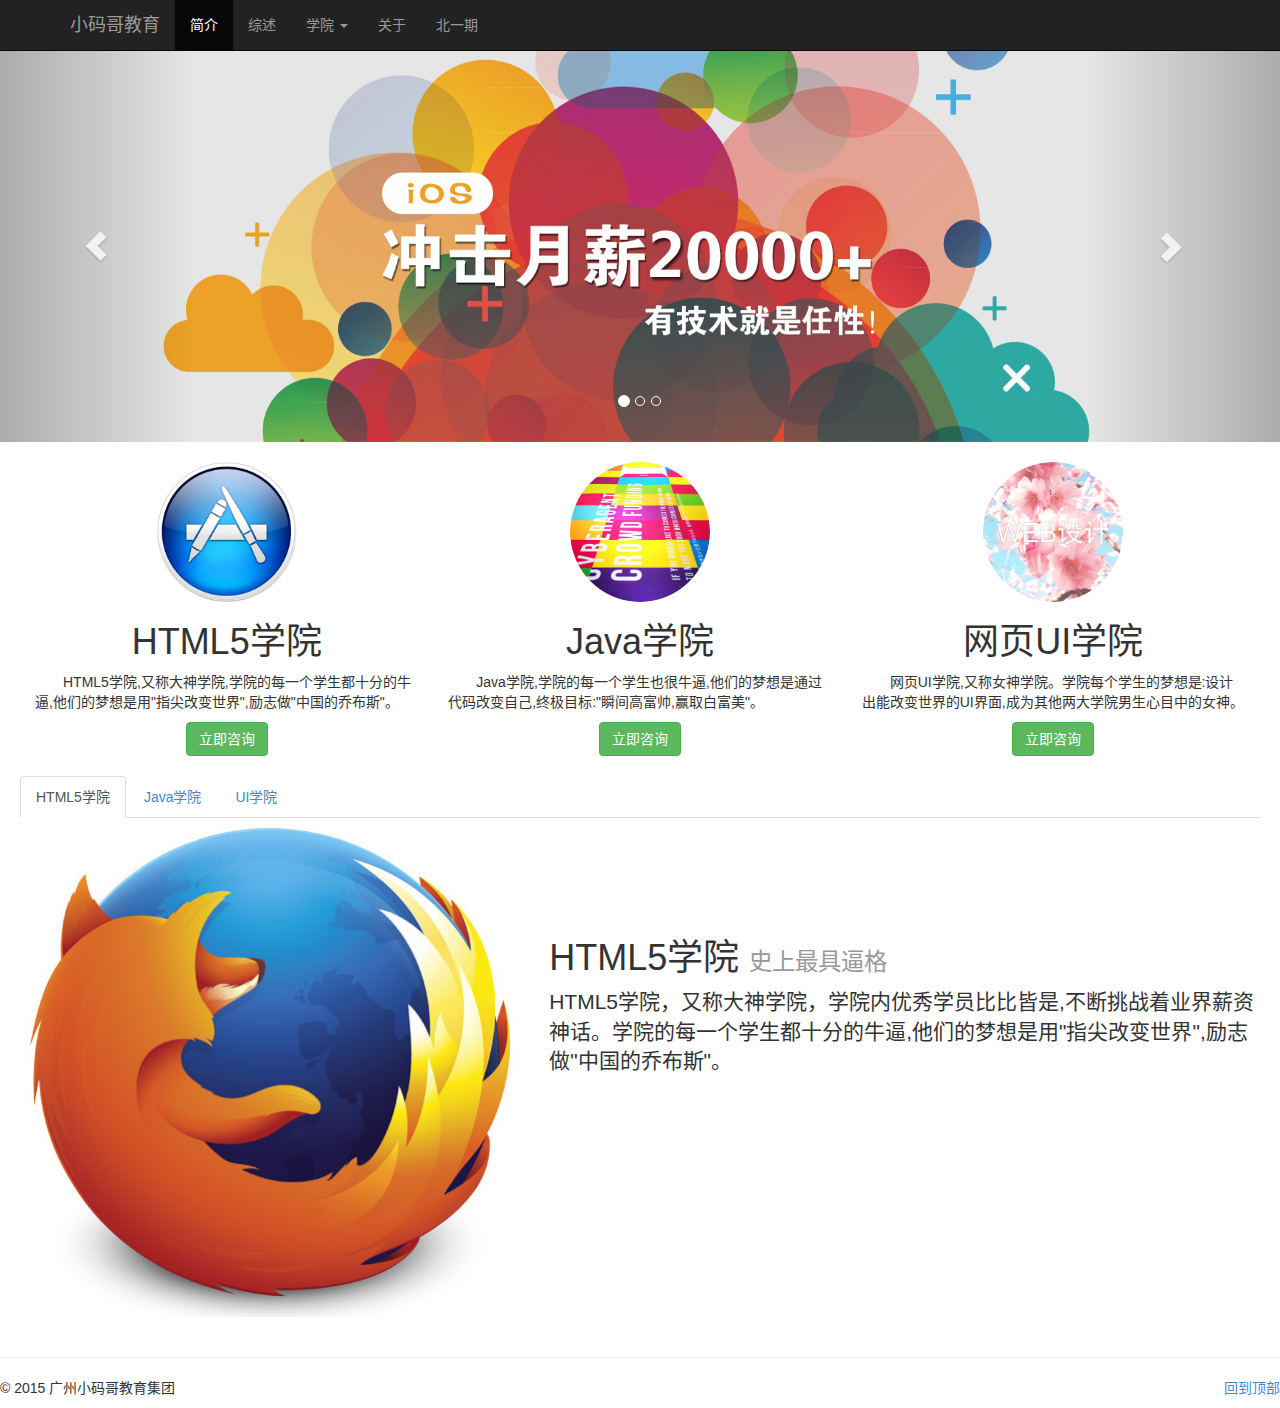
<file: 03-bootstrap/02-seeMyGo/index.html>
<!DOCTYPE html>
<html lang="zh-CN">
<head>
    <meta charset="utf-8">
    <meta http-equiv="X-UA-Compatible" content="IE=edge">
    <meta name="viewport" content="width=device-width, initial-scale=1">
    <title>小码哥教育</title>
    <link href="bootstrap/css/bootstrap.min.css" rel="stylesheet">
    <link rel="stylesheet" href="css/main.css">
</head>
<body>
   <!--导航-->
   <nav class="navbar navbar-default navbar-inverse navbar-fixed-top">
       <div class="container">
           <!-- Brand and toggle get grouped for better mobile display -->
           <div class="navbar-header">
               <button type="button" class="navbar-toggle collapsed" data-toggle="collapse" data-target="#bs-example-navbar-collapse-1" aria-expanded="false">
                   <span class="sr-only">Toggle navigation</span>
                   <span class="icon-bar"></span>
                   <span class="icon-bar"></span>
                   <span class="icon-bar"></span>
               </button>
               <a class="navbar-brand" href="#">小码哥教育</a>
           </div>

           <!-- Collect the nav links -->
           <div class="collapse navbar-collapse" id="bs-example-navbar-collapse-1">
               <ul class="nav navbar-nav">
                   <li class="active"><a href="#">简介 <span class="sr-only">(current)</span></a></li>
                   <li><a href="#">综述</a></li>
                   <li class="dropdown">
                       <a href="#" class="dropdown-toggle" data-toggle="dropdown" role="button" aria-haspopup="true" aria-expanded="false">学院 <span class="caret"></span></a>
                       <ul class="dropdown-menu">
                           <li><a href="#">html5学院</a></li>
                           <li role="separator" class="divider"></li>
                           <li><a href="#">iOS学院</a></li>
                           <li role="separator" class="divider"></li>
                           <li><a href="#">Java学院</a></li>
                           <li role="separator" class="divider"></li>
                           <li><a href="#">UI学院</a></li>
                           <li role="separator" class="divider"></li>
                           <li><a href="#">c++学院</a></li>
                       </ul>
                   </li>
                   <li><a href="#">关于</a></li>
                   <li><a href="#">北一期</a></li>
               </ul>
           </div><!-- /.navbar-collapse -->
       </div><!-- /.container-fluid -->
   </nav>
   <!--焦点图-->
   <div id="carousel-example-generic" class="carousel slide" data-ride="carousel">
       <!-- Indicators -->
       <ol class="carousel-indicators">
           <li data-target="#carousel-example-generic" data-slide-to="0" class="active"></li>
           <li data-target="#carousel-example-generic" data-slide-to="1"></li>
           <li data-target="#carousel-example-generic" data-slide-to="2"></li>
       </ol>

       <!-- Wrapper for slides -->
       <div class="carousel-inner" role="listbox">
           <div class="item active">
               <img src="images/nav_01.jpg" alt="...">
           </div>
           <div class="item">
               <img src="images/nav_02.jpg" alt="...">
           </div>
           <div class="item">
               <img src="images/nav_03.jpg" alt="...">
           </div>
       </div>

       <!-- Controls -->
       <a class="left carousel-control" href="#carousel-example-generic" role="button" data-slide="prev">
           <span class="glyphicon glyphicon-chevron-left" aria-hidden="true"></span>
           <span class="sr-only">Previous</span>
       </a>
       <a class="right carousel-control" href="#carousel-example-generic" role="button" data-slide="next">
           <span class="glyphicon glyphicon-chevron-right" aria-hidden="true"></span>
           <span class="sr-only">Next</span>
       </a>
   </div>
   <!--内容部分-->
   <div id="main">
       <!--主要学院-->
       <div class="container-fluid">
           <div class="row">
               <div class="col-md-4 product">
                   <img src="images/apple.png" alt="" class="img-circle">
                   <h1>HTML5学院</h1>
                   <p>HTML5学院,又称大神学院,学院的每一个学生都十分的牛逼,他们的梦想是用"指尖改变世界",励志做"中国的乔布斯"。</p>
                   <button class="btn btn-success">立即咨询</button>
               </div>
               <div class="col-md-4 product">
                   <img src="images/java.png" alt="" class="img-circle">
                   <h1>Java学院</h1>
                   <p>Java学院,学院的每一个学生也很牛逼,他们的梦想是通过代码改变自己,终极目标:"瞬间高富帅,赢取白富美"。</p>
                   <button class="btn btn-success">立即咨询</button>
               </div>
               <div class="col-md-4 product">
                   <img src="images/web.png" alt="" class="img-circle">
                   <h1>网页UI学院</h1>
                   <p>网页UI学院,又称女神学院。学院每个学生的梦想是:设计出能改变世界的UI界面,成为其他两大学院男生心目中的女神。</p>
                   <button class="btn btn-success">立即咨询</button>
               </div>
           </div>
       </div>
       <!--标签页-->
       <div id="tab">
           <!-- Nav tabs -->
           <ul class="nav nav-tabs" role="tablist">
               <li role="presentation" class="active"><a href="#home" aria-controls="home" role="tab" data-toggle="tab">HTML5学院</a></li>
               <li role="presentation"><a href="#profile" aria-controls="profile" role="tab" data-toggle="tab">Java学院</a></li>
               <li role="presentation"><a href="#messages" aria-controls="messages" role="tab" data-toggle="tab">UI学院</a></li>
           </ul>
           <!-- Tab panes -->
           <div class="tab-content">
               <div role="tabpanel" class="tab-pane active" id="home">
                   <div class="row">
                       <div class="col-md-5">
                           <img src="images/firefox-logo.jpg" alt="" class="img-responsive">
                       </div>
                       <div class="col-md-7 edu">
                           <h1>HTML5学院 <small>史上最具逼格</small></h1>
                           <p class="lead">HTML5学院，又称大神学院，学院内优秀学员比比皆是,不断挑战着业界薪资神话。学院的每一个学生都十分的牛逼,他们的梦想是用"指尖改变世界",励志做"中国的乔布斯"。</p>
                       </div>
                   </div>
               </div>
               <div role="tabpanel" class="tab-pane" id="profile">
                   <div class="row">
                       <div class="col-md-7 edu">
                           <h1>Java学院 <small>史上最具实力</small></h1>
                           <p class="lead">Java学院,学院的每一个学生也很牛逼,他们的梦想是通过代码改变自己,终极目标:"瞬间高富帅,赢取白富美"。</p>
                       </div>
                       <div class="col-md-5">
                           <img src="images/safari-logo.jpg" alt="" class="img-responsive">
                       </div>
                   </div>
               </div>
               <div role="tabpanel" class="tab-pane" id="messages">
                   <div class="row">
                       <div class="col-md-5">
                           <img src="images/ie-logo.jpg" alt="" class="img-responsive">
                       </div>
                       <div class="col-md-7 edu">
                           <h1>HTML5学院 <small>史上最具逼格</small></h1>
                           <p class="lead">HTML5学院，又称大神学院，学院内优秀学员比比皆是,不断挑战着业界薪资神话。学院的每一个学生都十分的牛逼,他们的梦想是用"指尖改变世界",励志做"中国的乔布斯"。</p>
                       </div>
                   </div>
               </div>
           </div>
       </div>
   </div>
   <!--分割线-->
   <hr>
   <!--尾部-->
   <footer>
       <a href="#" class="pull-right">回到顶部</a>
       <p class="pull-left">© 2015 广州小码哥教育集团</p>
   </footer>




<script src="bootstrap/js/jquery-1.11.1.min.js"></script>
<script src="bootstrap/js/bootstrap.min.js"></script>
</body>
</html>
</file>
<file: 03-bootstrap/02-seeMyGo/css/main.css>
body{
    padding-top: 50px;
}

#main{
    padding: 20px;
}

#main .product img{
    width: 140px;
    height: 140px;
}

#main .product{
    text-align: center;
    margin-bottom: 20px;
}

#main .product p{
    text-align: left;
    text-indent: 2em;
}

#main .edu{
    margin-top: 100px;
}

@media screen and (max-width: 600px) {
    #main .edu{
        margin-top: 20px;
    }
}
</file>
